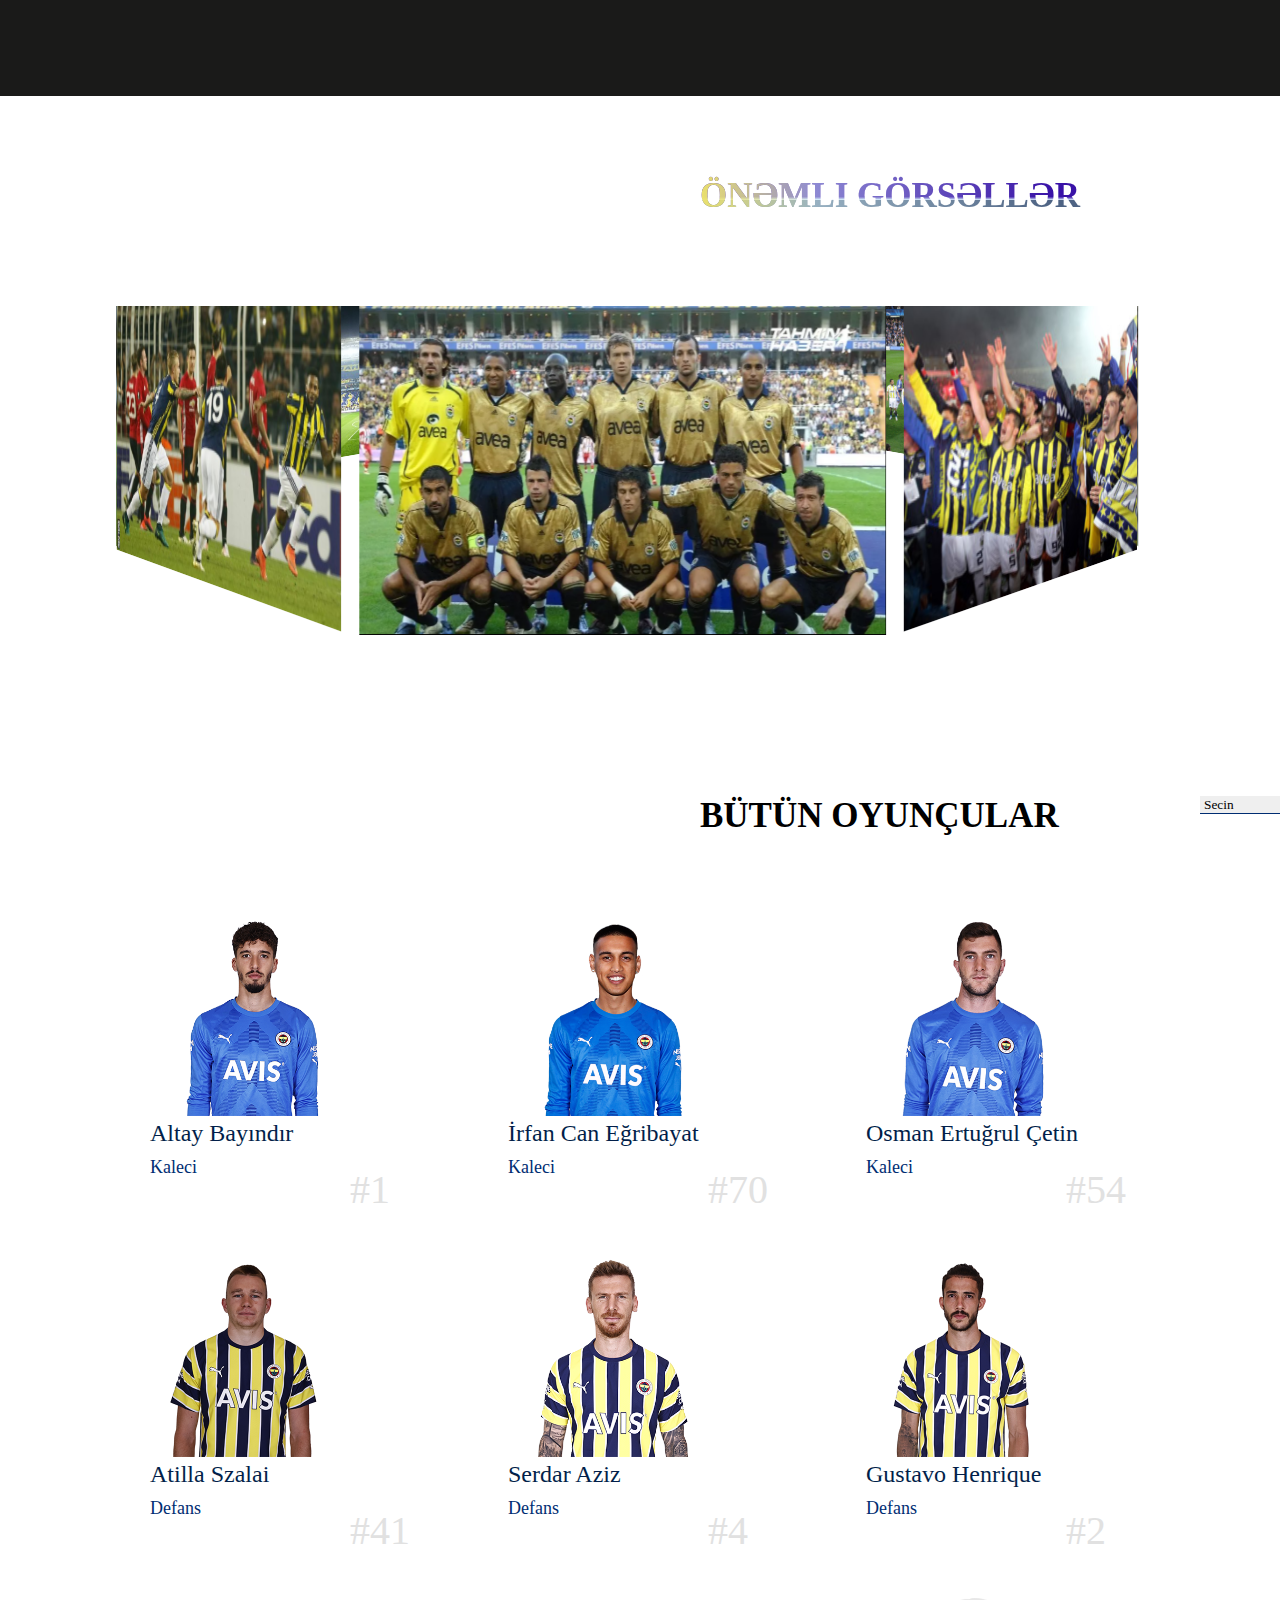
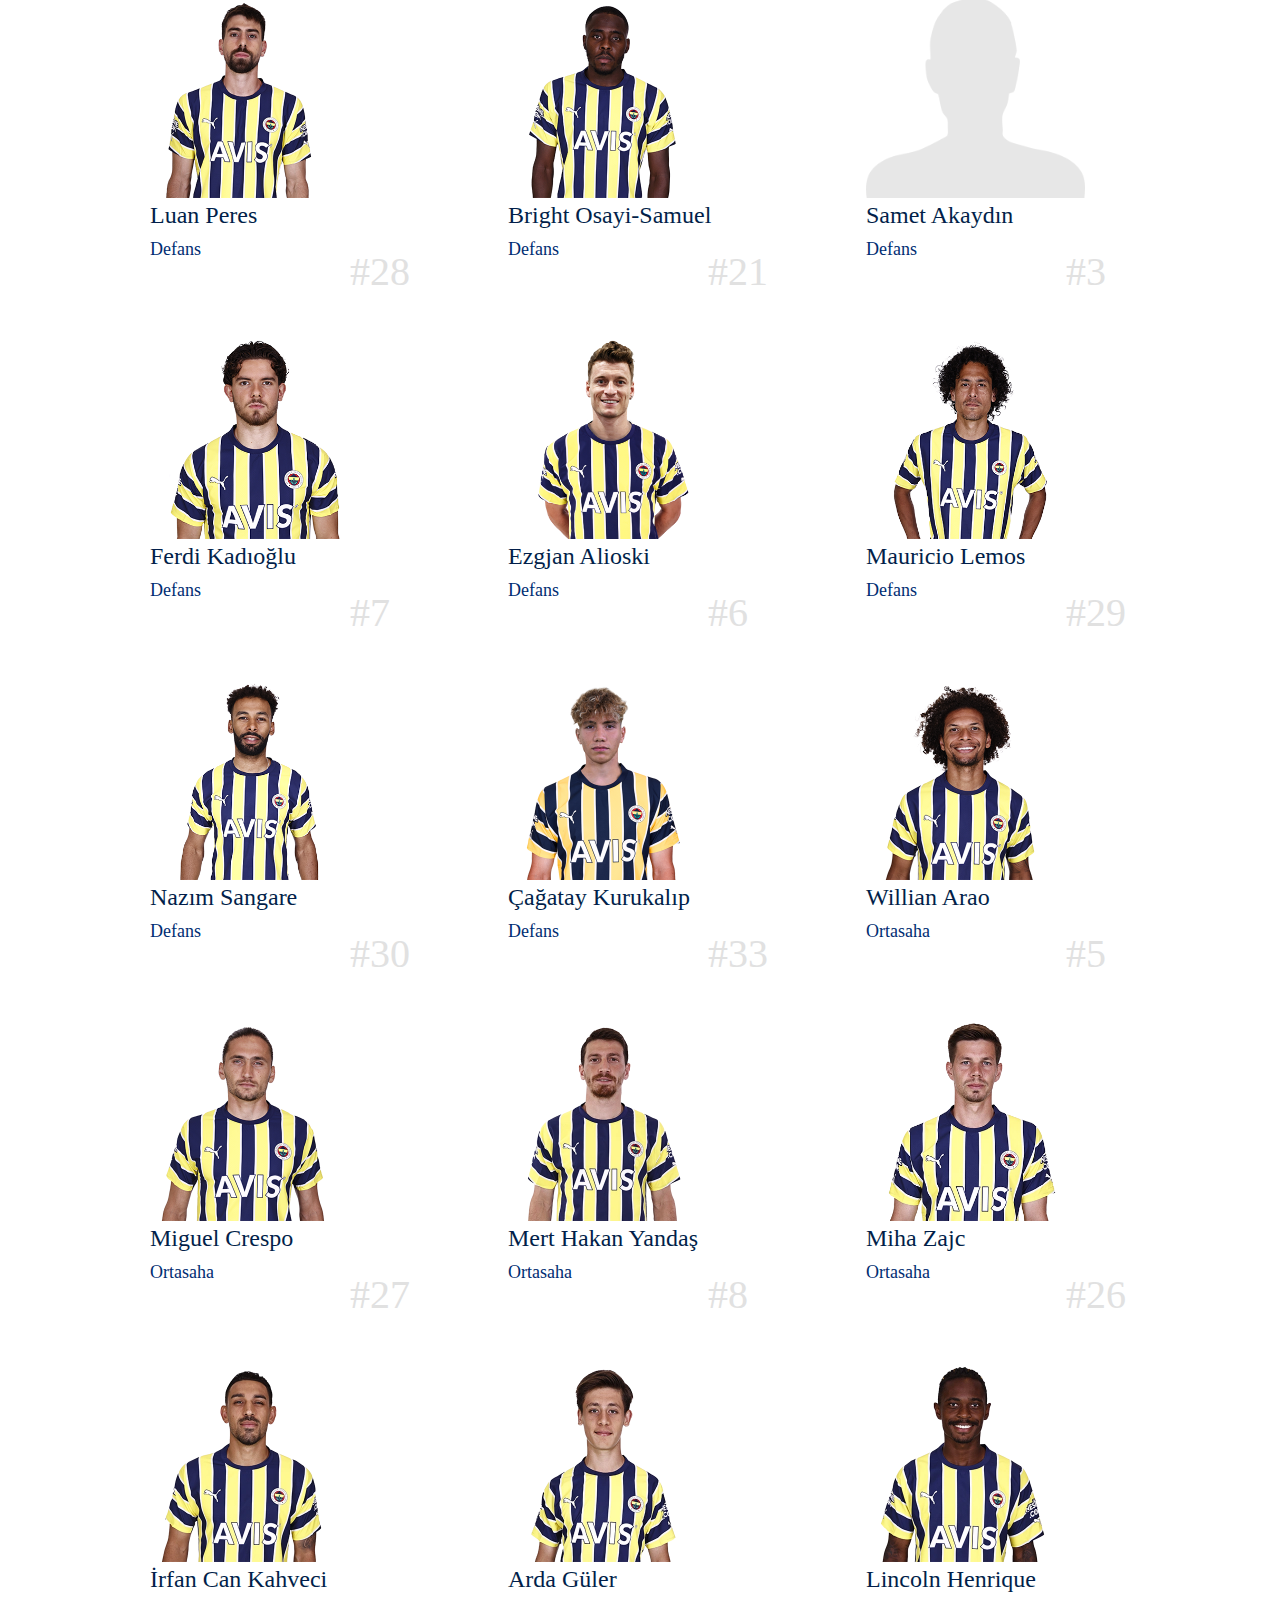
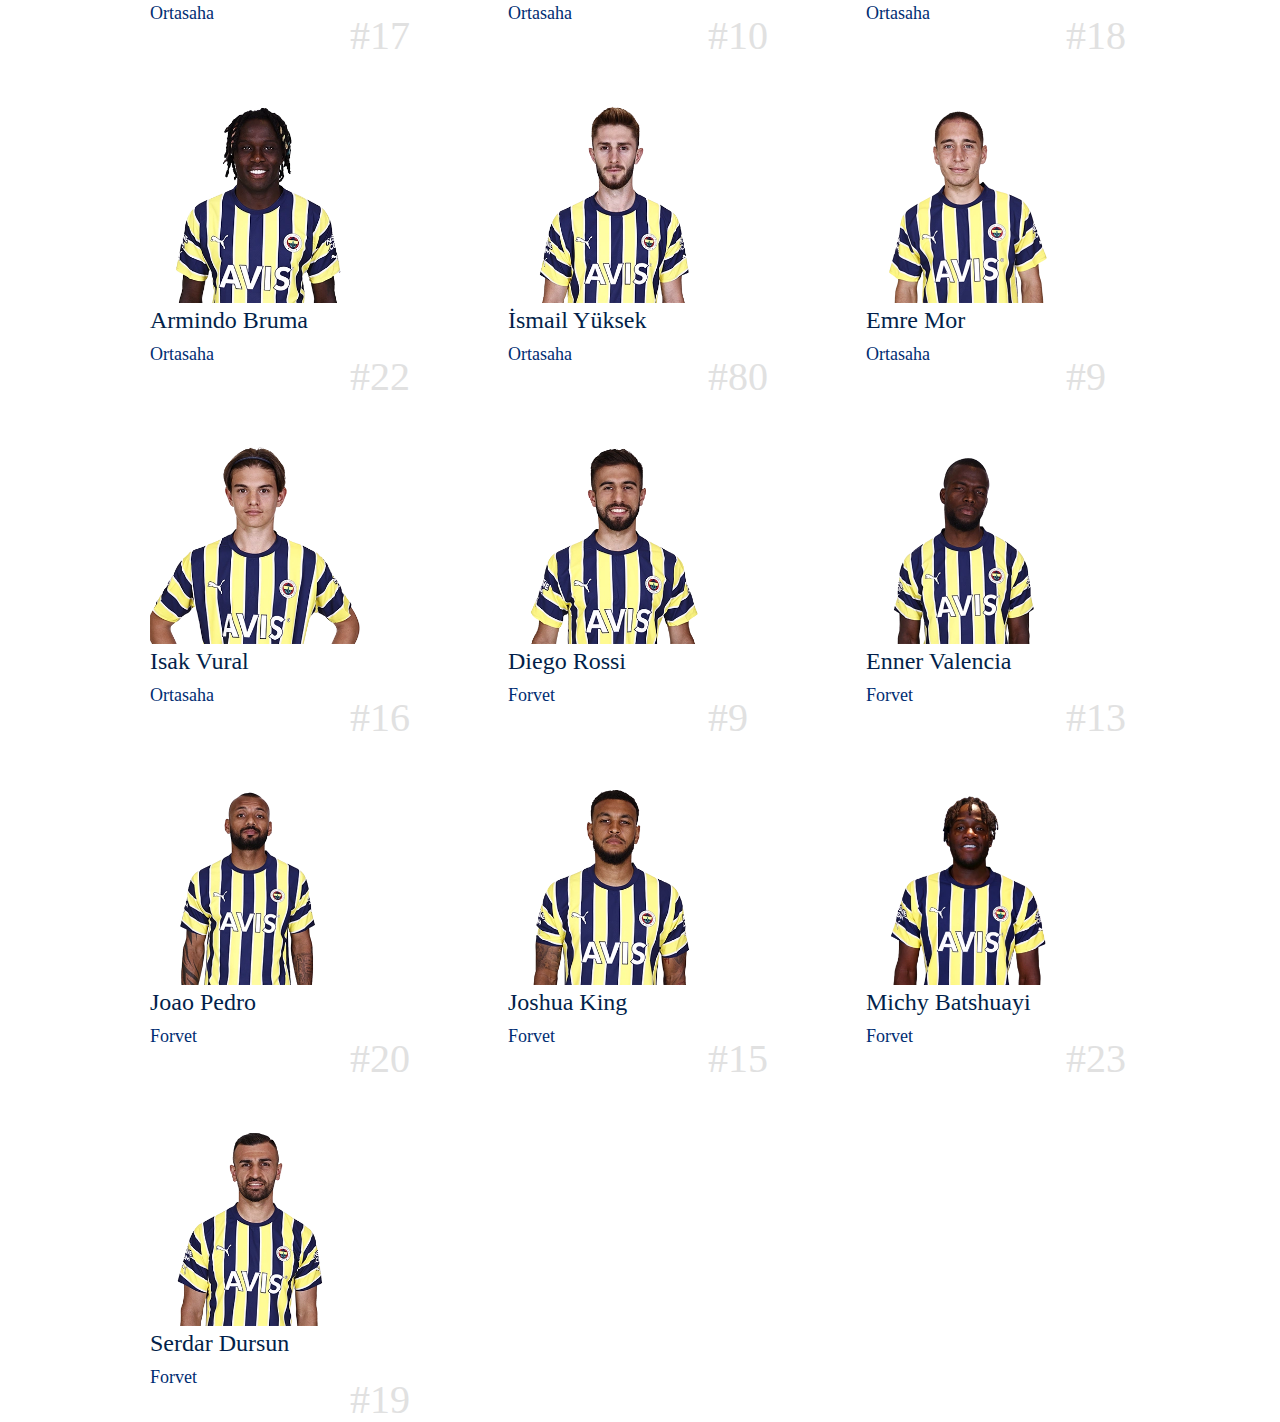
<file: index.html>
<!DOCTYPE html>
<html lang="en">
    <meta charset="UTF-8">
    <meta name="viewport" content="width=device-width, initial-scale=1.0">
    <title>Fun Page</title>
    <link rel="favicon icon" href="assets/image/download.png" sizes="32*32">
	<link href="https://cdn.jsdelivr.net/npm/bootstrap@5.2.3/dist/css/bootstrap.min.css" rel="stylesheet" integrity="sha384-rbsA2VBKQhggwzxH7pPCaAqO46MgnOM80zW1RWuH61DGLwZJEdK2Kadq2F9CUG65" crossorigin="anonymous">
	<scrip src="https://cdn.jsdelivr.net/npm/bootstrap@5.2.3/dist/js/bootstrap.bundle.min.js" integrity="sha384-kenU1KFdBIe4zVF0s0G1M5b4hcpxyD9F7jL+jjXkk+Q2h455rYXK/7HAuoJl+0I4" crossorigin="anonymous"></script>
    <link rel="stylesheet" href="https://cdnjs.cloudflare.com/ajax/libs/font-awesome/6.2.0/css/all.min.css" integrity="sha512-xh6O/CkQoPOWDdYTDqeRdPCVd1SpvCA9XXcUnZS2FmJNp1coAFzvtCN9BmamE+4aHK8yyUHUSCcJHgXloTyT2A==" crossorigin="anonymous" referrerpolicy="no-referrer">
    <link href="https://cdn.jsdelivr.net/npm/bootstrap@5.1.3/dist/css/bootstrap.min.css" rel="stylesheet" integrity="sha384-1BmE4kWBq78iYhFldvKuhfTAU6auU8tT94WrHftjDbrCEXSU1oBoqyl2QvZ6jIW3" crossorigin="anonymous">
    <link rel="stylesheet" href="assets/css/fonts.css">
    <link rel="stylesheet" href="assets/css/style.css">
    <link rel="stylesheet" href="assets/css/reset.css">
	<script src="assets/js/app.js"></script>
</head>
<body>
    <div class="navbar">
        <h2 class="navbar-header">Fenerbahçe</h2>
        <ul class="menu-list">
            <li><a href="index.html">Əsas Səhifə</a></li>
            <li><a href="#">Klub Haqqında</a></li>
            <li><a href="#">Qazandığı uğurlar</a></li>
            <li><a href="#">Əlaqə</a></li>
        </ul>
    </div>
    <h2 class="carousel-header">Önəmli  Görsəllər</h2>
	<div class="container">
        <div class="carousel">
            <div class="image"><img src="assets/image/fenerbahce-100-yil-kadrosu.jpg.webp" width="100%"></div>
            <div class="image"><img src="assets/image/2010-2011 champions.jpg" width="100%"></div>
            <div class="image"><img src="assets/image/benfica-yarifinal.webp" width="100%"></div>
            <div class="image"><img src="assets/image/CHE-FB_Başlangıç.jpg" width="100%"></div>
            <div class="image"><img src="assets/image/360px-FB-Chelsea.jpg" width="100%"></div>
            <div class="image"><img src="assets/image/FB-GS_Seramoni.jpg" width="100%"></div>
            <div class="image"><img src="assets/image/Herkes_haddini_bilecek.jpg" width="100%"></div>
            <div class="image"><img src="assets/image/random.jpg" width="100%"></div>
            <div class="image"><img src="assets/image/man-united.jpg" width="100%"></div>
        </div>
    </div>
    <h2 class="all_team-header">Bütün Oyunçular</h2>
    <select name="players" id="position_select" onchange="getValue(this)">
    </select>
    <div class="all_team">
    </div>
    <script src="assets/js/app.js"></script>
    <script src="assets/js/script.js"></script>
</body>
</html>
</file>
<file: assets/css/fonts.css>
@font-face {
    font-family: 'Nabla';
    src: url('fonts/Nabla-Regular.eot');
    src: url('fonts/Nabla-Regular.eot?#iefix') format('embedded-opentype'),
        url('fonts/Nabla-Regular.woff2') format('woff2'),
        url('fonts/Nabla-Regular.woff') format('woff'),
        url('fonts/Nabla-Regular.ttf') format('truetype'),
        url('fonts/Nabla-Regular.svg#Nabla-Regular') format('svg');
    font-weight: normal;
    font-style: normal;
    font-display: swap;
}
@font-face {
    font-family:'Poppins';
    src: url('fonts/Poppins-Black.ttf');
    src: url('fonts/Poppins-BlackItalic.ttf');
    src: url('fonts/Poppins-BoldItalic.ttf');
    src: url('fonts/Poppins-Bold.ttf');
    src: url('fonts/Poppins-ExtraBold.ttf');
    src: url('fonts/Poppins-ExtraBoldItalic.ttf');
    src: url('fonts/Poppins-ExtraLight.ttf');
    src: url('fonts/Poppins-ExtraLightItalic.ttf');
    src: url('fonts/Poppins-Italic.ttf');
    src: url('fonts/Poppins-Light.ttf');
    src: url('fonts/Poppins-Medium.ttf');
    src: url('fonts/Poppins-MediumItalic.ttf');
    src: url('fonts/Poppins-Regular.ttf');
    src: url('fonts/Poppins-SemiBold.ttf');
    src: url('fonts/Poppins-SemiBoldItalic.ttf');
    src: url('fonts/Poppins-Thin.ttf');
    src: url('fonts/Poppins-ThinItalic.ttf');
}
</file>
<file: assets/css/style.css>
@import url(reset.css);
*{
    font-family:'Poppins-Regular';
}
.navbar{
    width: 100%;
    padding: 3rem 0;
    display: flex;
    justify-content: space-around;
    align-items: center;
    height: 6rem;
    background: rgb(26,26,25);
}
.navbar .navbar-header{
    background: linear-gradient(to right, rgba(235, 225, 105) 0%, rgba(225, 255, 255, 0.5) 20%, rgba(255, 255, 255, 0) 61%), linear-gradient(rgb(52, 14, 167) 52%, rgb(224, 246, 255) 60%, rgb(78, 99, 132) 61%); /* you can change the colors based on your preference */
    background-clip: text; /*it defines how far the background should extend within an element, here we set it to text */
    -webkit-background-clip: text; /*for browsers compatibility */
    -webkit-text-fill-color: transparent; /* specifies the fill color of text characters. We use transparent to use the background as our text fill  */
    animation: wave 2000ms ease alternate infinite;
    transition: all 0.4s ease;
    margin-bottom: 160px;
    font-size: 35px;
}
@keyframes wave {
    0% {
      background-position: 0 0;
    }
    100% {
      background-position: 50vw 10px;
    }
 }
.menu-list{
    display: flex;
    padding-bottom: 130px;
}
.menu-list li a{
    padding: 5px 1rem;
    margin: 5px 10px;
    color: rgb(232, 228, 102);
    position: relative;
}
.menu-list li a::before{
    content: '';
    width: 100%;
    height: 100%;
    position: absolute;
    top: 0;
    left: 0;
    border-top: 2px solid rgb(232, 228, 102);
    border-left: 2px solid rgb(232, 228, 102);
    transition: all .4s;
}
.menu-list li a::after{
    content: '';
    width: 100%;
    height: 100%;
    position: absolute;
    bottom: 0;
    right: 0;
    border-bottom: 2px solid rgb(232, 228, 102);
    border-right: 2px solid rgb(232, 228, 102);
    transition: all .4s;
}
.menu-list li a:hover::after,.menu-list li a:hover::before{
    content: '';
    width: 10%;
    height: 20%;
    transform: rotate(360deg);
}
.carousel-header{
    margin-left: 700px;
    margin-top: 80px;
    font-size: 35px;
    text-transform: uppercase;
    background: linear-gradient(to right, rgba(235, 225, 108) 0%, rgba(225, 255, 255, 0.5) 20%, rgba(255, 255, 255, 0) 61%), linear-gradient(rgb(57, 18, 167) 52%, rgb(224, 246, 255) 60%, rgb(78, 99, 132) 61%); /* you can change the colors based on your preference */
    background-clip: text; /*it defines how far the background should extend within an element, here we set it to text */
    -webkit-background-clip: text; /*for browsers compatibility */
    -webkit-text-fill-color: transparent; /* specifies the fill color of text characters. We use transparent to use the background as our text fill  */
    animation: wave 2000ms ease alternate infinite;
    transition: all 0.4s ease;
}
.container {
    position: relative;
    width: 320px;
    margin: 100px auto 0 auto;
    perspective: 1000px;
    margin-top: 90px;
}
.carousel {
    position: absolute;
    width: 100%;
    transform-style: preserve-3d;
    animation: rotate360 60s infinite forwards linear;
}
.image {
    position: absolute;
    width: 300px;
    height: 187px;
    background-size: cover;
    box-shadow: inset 0 0 0 2000px rgb(0 0 0 / 50%);
    display: flex;
}
@keyframes rotate360 {
    0% {
         transform: rotateY(0deg); 
    }
    100% {
        transform: rotateY(-360deg);
    }
}
.image:nth-child(1) {
    transform: rotateY( 0deg) translateZ(430px);
}
.image:nth-child(2) {
    transform: rotateY( 40deg) translateZ(430px);
}
.image:nth-child(3) {
    transform: rotateY( 80deg) translateZ(430px);
}
.image:nth-child(4) {
    transform: rotateY( 120deg) translateZ(430px);
}
.image:nth-child(5) {
    transform: rotateY( 160deg) translateZ(430px);
}
.image:nth-child(6) {
    transform: rotateY( 200deg) translateZ(430px);
}
.image:nth-child(7) {
    transform: rotateY( 240deg) translateZ(430px);
}
.image:nth-child(8) {
    transform: rotateY( 280deg) translateZ(430px);
}
.image:nth-child(9) {
    transform: rotateY( 320deg) translateZ(430px);
}
.all_team-header{
    margin-left: 700px;
    margin-top: 580px;
    font-size: 35px;
    text-transform: uppercase; 
}
.all_team{
    width:100%;
    margin-top: 30px;
    display: flex;
    flex-flow: wrap;
    padding-left: 80px;
}
.card{
    margin-left: 70px;
    margin-top: 50px;
}
.card-title{
    font-weight: 500;
    font-size: 24px;
    color: #021f4a;
    margin-bottom: 10px
}
.card img{
    position: relative;
    height: 200px;
    object-fit: contain;
}
.card-text{
    font-size: 18px;
    color: #002d72;
}
.number-player{
    font-size: 40px;
    right: 20px;
    color: #e1e1e1;
    line-height: .6;
    padding-left: 200px;
}
#position_select{
    position: absolute;
    margin-top: -40px;
    margin-left: 1200px;
    line-height: 32px;
    width: 200px;
    border-bottom: 1px solid #002d72;;
}
</file>
